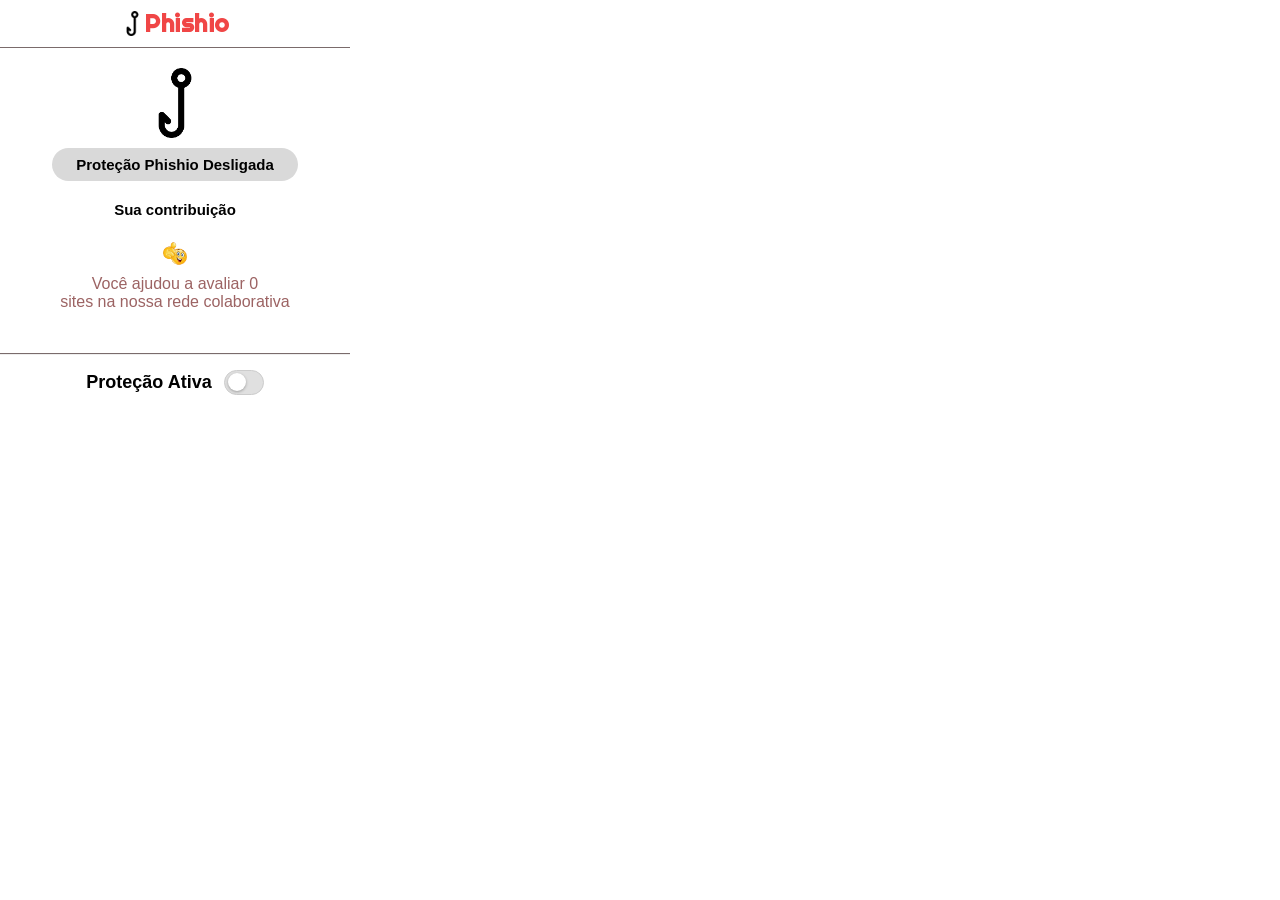
<file: extension/popup.html>
<!doctype html>
<html lang="pt-BR">
  <head>
    <meta charset="UTF-8" />
    <meta name="viewport" content="width=device-width, initial-scale=1.0" />
    <title>Phishio</title>

    <link rel="preconnect" href="https://fonts.googleapis.com" />
    <link rel="preconnect" href="https://fonts.gstatic.com" crossorigin />
    <link
      href="https://fonts.googleapis.com/css2?family=Righteous&display=swap"
      rel="stylesheet"
    />

    <link rel="stylesheet" href="popup.css" />
  </head>
  <body>
    <div class="container">
      <header class="header">
        <img src="icons/logo-128.png" alt="Phishio Logo" class="logo-img" />
        <span class="logo-text">Phishio</span>
      </header>

      <hr class="divider" />

      <main class="main-content" id="content-area">
        <img
          src="icons/logo-128.png"
          alt="Escudo Desativado"
          class="shield-icon"
          id="main-icon"
        />

        <div class="status-badge off" id="status-badge">
          Proteção Phishio Desligada
        </div>

        <div class="contribution-box" id="info-box">
          <h3 id="box-title">Sua contribuição</h3>
          <div class="contribution-content" id="inner-content">
            <img
              src="images/png/thumbsup.png"
              alt="Joinha"
              class="thumbsup-icon"
            />
            <p style="margin: 0; font-size: 16px; color: #9c6363">
              Você ajudou a avaliar <span id="eval-count">0</span> <br />sites
              na nossa rede colaborativa
            </p>
          </div>
        </div>
      </main>

      <hr class="divider" />

      <footer class="footer">
        <span class="toggle-label">Proteção Ativa</span>
        <label class="switch">
          <input type="checkbox" id="protection-toggle" />
          <span class="slider round"></span>
        </label>
      </footer>
    </div>

    <script src="popup.js"></script>
  </body>
</html>
</file>
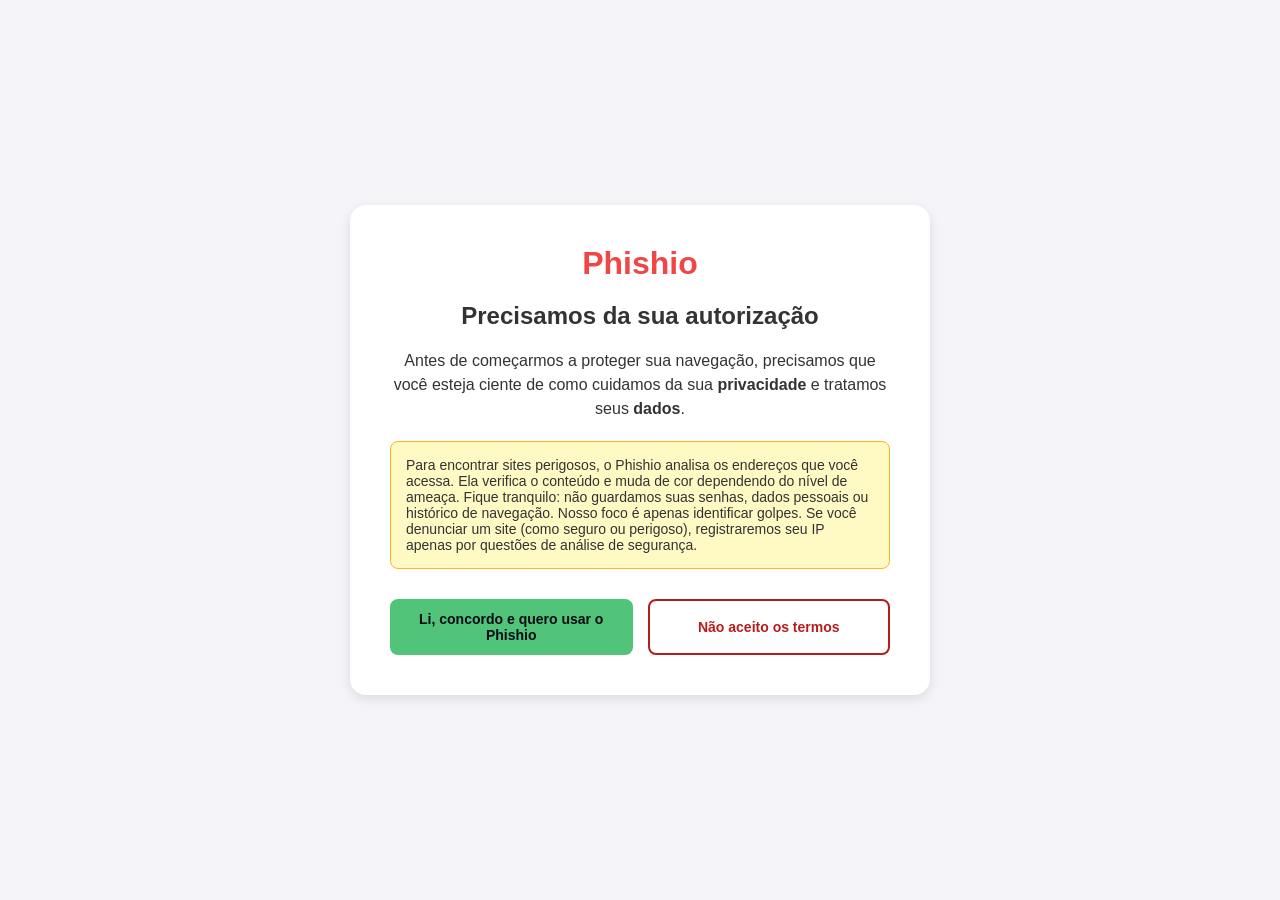
<file: extension/welcome.html>
<!doctype html>
<html lang="pt-BR">
  <head>
    <meta charset="UTF-8" />
    <title>Bem-vindo ao Phishio</title>
    <link rel="icon" type="image/png" href="icons/escudo-logo-site-128.png" />
    <link rel="stylesheet" href="welcome.css" />
  </head>
  <body>
    <div class="container">
      <div class="logo-text">Phishio</div>
      <h2>Precisamos da sua autorização</h2>
      <p>
        Antes de começarmos a proteger sua navegação, precisamos que você esteja
        ciente de como cuidamos da sua <strong>privacidade</strong> e tratamos
        seus <strong>dados</strong>.
      </p>

      <div class="lgpd-box">
        Para encontrar sites perigosos, o Phishio analisa os endereços que você
        acessa. Ela verifica o conteúdo e muda de cor dependendo do nível de ameaça.
        Fique tranquilo: não guardamos suas senhas, dados pessoais
        ou histórico de navegação. Nosso foco é apenas identificar golpes. Se
        você denunciar um site (como seguro ou perigoso), registraremos seu IP
        apenas por questões de análise de segurança.
      </div>

<div class="button-group">
    <button id="btn-agree" class="btn-agree">
        Li, concordo e quero usar o Phishio
    </button>

    <button id="btn-decline" class="btn-decline">
        Não aceito os termos
    </button>
</div>

    <script src="welcome.js"></script>
  </body>
</html>
</file>
<file: extension/popup.css>
/* ESTILOS GERAIS */
body {
  font-family: "Segoe UI", Tahoma, Geneva, Verdana, sans-serif;
  margin: 0;
  padding: 0;
  width: 350px;
  height: 430px;
  background-color: #ffffff;
  color: #000000;
  display: flex;
  flex-direction: column;
  border-radius: 16px;
  overflow: hidden;
  box-shadow: none !important;
}

.container {
  display: flex;
  flex-direction: column;
  text-align: center;
}

/* HEADER */
.header {
  padding: 8px 0;
  display: flex;
  justify-content: center;
  align-items: center;
  position: relative;
}

.logo-img {
  width: 25px;
}

.logo-text {
  font-family: "Righteous", sans-serif;
  color: #f04646;
  font-size: 24px;
  margin-left: -1px;
  letter-spacing: 0.5px;
  font-weight: bold;
}

.divider {
  border: none;
  border-top: 1px solid #7a6b6b;
  margin: 0;
  width: 100%;
}

/* LAYOUT PRINCIPAL */
.main-content {
  padding: 20px 20px;
  display: flex;
  flex-direction: column;
  align-items: center;
  justify-content: flex-start;
  flex-grow: 1;
  position: relative;
}

.shield-icon {
  display: block;
  margin: 0 auto 10px auto;
  width: auto;
  height: 70px !important;
}

/* COMPONENTES: BADGES E CAIXAS */
.status-badge {
  display: inline-block;
  padding: 8px 24px;
  border-radius: 50px;
  font-size: 15px;
  font-weight: bold;
  margin-bottom: 10px;
  width: fit-content;
  border: none;
}

.contribution-box {
  border-radius: 15px;
  padding: 10px;
  width: 100%;
  box-sizing: border-box;
  display: flex;
  flex-direction: column;
  align-items: center;
  min-height: 80px;
}

.contribution-content {
  background-color: #ffffff;
  border-radius: 10px;
  padding: 12px;
  width: 100%;
  box-sizing: border-box;
  text-align: center;
  display: flex;
  flex-direction: column;
  align-items: center;
  justify-content: center;
  min-height: 60px;
}

.back-button {
  position: absolute;
  top: 5px;
  left: 15px;
  cursor: pointer;
  font-size: 18px;
  color: #7a6b6b;
  background: none;
  border: none;
  padding: 5px;
  z-index: 10;
}

/* TELAS DE ESTADO (OFF, SEGURA, FEEDBACK) */
.status-badge.off {
  background-color: #d9d9d9;
  color: #000000;
}
.contribution-box.off {
  background-color: #d9d9d9;
  border: 2px #afafaf !important;
}

.contribution-box h3 {
  margin: 0 0 10px 0;
  font-size: 15px;
  font-weight: bold;
}
.thumbsup-icon {
  width: 50px;
  height: auto;
  margin-bottom: 8px;
}

.status-badge.secure {
  background-color: #d4f7d4;
  color: #000000;
}
.contribution-box.secure {
  background-color: #d4f7d4;
  border: 2px #21c700 !important;
}

.status-badge.feedback {
  background-color: #2196f3;
  color: #000000;
}
.contribution-box.feedback {
  background-color: #90caf9;
  border: 2px #2289ff !important;
}

.feedback-button-group {
  display: flex;
  gap: 8px;
  width: 100%;
  margin: 8px 0;
  justify-content: center;
  align-items: center;
}

/* TELAS DE SUSPEITO E PERIGO */
.status-badge.suspect {
  background-color: #f7e96d;
  color: #000000;
}
.contribution-box.suspect {
  background-color: #fff9c4;
  justify-content: space-around;
  border: 2px #ffb222 !important;
  padding: 15px;
}

.suspect-text {
  font-size: 15px;
  font-weight: 500;
  color: #000000;
  margin-bottom: 5px;
}
.suspect-button-group {
  display: flex;
  gap: 10px;
  width: 100%;
  justify-content: center;
  margin-top: 10px;
}

.status-badge.danger {
  background-color: #b71c1c;
  color: #ffffff;
  line-height: 1.2;
}
.contribution-box.danger {
  background-color: #ffcdd2;
  border: 2px #ff7d7d !important;
  padding: 15px;
}

.danger-text {
  font-size: 16px;
  font-weight: 500;
  color: #000000;
  margin-bottom: 12px;
}
.danger-button-group {
  display: flex;
  gap: 10px;
  width: 100%;
  align-items: center;
  justify-content: center;
}

/* BOTÕES E COMPONENTES DE AÇÃO */
.report-btn,
.suspect-choice-btn,
.btn-danger-back,
.btn-danger-ignore,
.report-choice-btn {
  flex: 1;
  border: none;
  border-radius: 12px;
  padding: 8px 5px;
  color: white;
  cursor: pointer;
  display: flex;
  flex-direction: column;
  align-items: center;
  justify-content: center;
  line-height: 1.1;
  white-space: normal;
  text-align: center;
  font-size: 12px;
  height: 48px !important;
  margin-top: 10px;
}

.feedback-button-group .report-choice-btn {
  margin-top: 0;
}

.report-choice-btn strong {
  font-size: 13px;
  margin-top: 2px;
}

.report-btn {
  background-color: #f7e96d;
  border: none;
  padding: 10px 20px;
  color: #000000;
  font-weight: bold;
  font-size: 14px;
  cursor: pointer;
}
.btn-fake {
  background-color: #b71c1c;
  color: white;
  border: none;
}
.btn-secure {
  background-color: #2196f3;
  color: white;
  border: none;
}
.btn-danger-back {
  background-color: #b71c1c;
  color: #ffffff;
  border: none;
  font-weight: bold;
  font-size: 20px;
  cursor: pointer;
  flex: 1.1;
}
.btn-danger-ignore {
  background-color: #bdbdbd;
  color: #000000;
  border: none;
  font-size: 11px;
  cursor: pointer;
  flex: 1;
  line-height: 1.1;
  flex-direction: column;
}
.suspect-choice-btn {
  border: none;
  padding: 10px;
  color: #000000;
  font-weight: bold;
  font-size: 13px;
  cursor: pointer;
  flex: 1;
  line-height: 1.2;
  flex-direction: column;
}

.btn-choice-secure {
  background-color: #52c47a;
}
.btn-choice-suspect {
  background-color: #f7e96d;
}
.suspect-choice-btn:hover,
.report-btn:hover {
  filter: brightness(0.9);
}

#false-positive-link {
  cursor: pointer;
  transition: color 0.2s;
  font-size: 11px;
  color: #555;
  text-decoration: underline;
  margin-top: 15px;
}

#false-positive-link:hover {
  color: #b71c1c !important;
}

/* FERRAMENTAS E TOOLTIPS */
.tiny-footer-text {
  font-size: 9px;
  color: #555;
  margin-top: 8px;
}
.text-success {
  color: #2e7d32;
  font-weight: bold;
}

.phishio-tooltip .tooltip-text {
  visibility: hidden;
  width: 200px;
  background-color: #333333;
  color: #fff;
  text-align: center;
  border-radius: 8px;
  padding: 8px;
  position: absolute;
  z-index: 100;
  bottom: 125%;
  left: 50%;
  margin-left: -100px;
  opacity: 0;
  transition: opacity 0.3s;
  font-size: 12px;
  box-shadow: 0px 4px 6px rgba(0, 0, 0, 0.2);
}

.phishio-tooltip:hover .tooltip-text {
  visibility: visible;
  opacity: 1;
}

/* FOOTER E TOGGLE */
.footer {
  margin-top: auto;
  padding: 15px 20px;
  display: flex;
  justify-content: center;
  align-items: center;
  gap: 12px;
  border-top: 1px solid #eee;
}

.toggle-label {
  font-size: 18px;
  font-weight: bold;
}

.switch {
  position: relative;
  display: inline-block;
  width: 40px;
  height: 25px;
}
.switch input {
  opacity: 0;
  width: 0;
  height: 0;
}

.slider {
  position: absolute;
  cursor: pointer;
  top: 0;
  left: 0;
  right: 0;
  bottom: 0;
  background-color: #e0e0e0;
  transition: 0.4s;
  border: 1px solid #ccc;
}

.slider:before {
  position: absolute;
  content: "";
  height: 18px;
  width: 18px;
  left: 3px;
  bottom: 3px;
  background-color: white;
  transition: 0.4s;
  box-shadow: 0 1px 3px rgba(0, 0, 0, 0.3);
}

input:checked + .slider {
  background-color: #52c47a;
  border-color: #52c47a;
}
input:checked + .slider:before {
  transform: translateX(16px);
}

.slider.round {
  border-radius: 34px;
}
.slider.round:before {
  border-radius: 50%;
}
</file>
<file: extension/welcome.css>
body {
  font-family: "Segoe UI", Tahoma, Geneva, Verdana, sans-serif;
  background-color: #f4f4f9;
  color: #333;
  display: flex;
  justify-content: center;
  align-items: center;
  height: 100vh;
  margin: 0;
}
.container {
  background-color: #ffffff;
  padding: 40px;
  border-radius: 16px;
  box-shadow: 0 4px 12px rgba(0, 0, 0, 0.1);
  max-width: 500px;
  text-align: center;
}
.logo-text {
  font-family: "Righteous", sans-serif;
  color: #f04646;
  font-size: 32px;
  margin-bottom: 20px;
  font-weight: bold;
}
p {
  font-size: 16px;
  line-height: 1.5;
  margin-bottom: 20px;
}
.lgpd-box {
  background-color: #fff9c4;
  border: 1px solid #ffb222;
  padding: 15px;
  border-radius: 8px;
  font-size: 14px;
  text-align: left;
  margin-bottom: 30px;
}

.button-group {
  display: flex;
  gap: 15px;
  width: 100%;
  margin-top: 20px;
  align-items: stretch;
}

.btn-agree,
.btn-decline {
  flex: 1;
  display: flex;
  align-items: center;
  justify-content: center;
  text-align: center;

  min-height: 55px;
  padding: 10px 15px;
  border-radius: 8px;
  font-size: 14px;
  font-weight: bold;
  cursor: pointer;
  transition: all 0.3s ease;
  box-sizing: border-box;
  text-decoration: none;
}

.btn-agree {
  background-color: #52c47a;
  border: 2px solid #52c47a00;
  color: #000b18;
}

.btn-agree:hover {
  background-color: #fcfffd;
  border: 2px solid #52c47a;
  color: #005d21;
  transform: translateY(-1px);
}

.btn-decline {
  background-color: transparent;
  border: 2px solid #b71c1c;
  color: #b71c1c;
  margin-top: 0;
}

.btn-decline:hover {
  background-color: #b71c1c;
  border: 2px solid #b71c1c;
  color: #ffffff;
}
</file>
